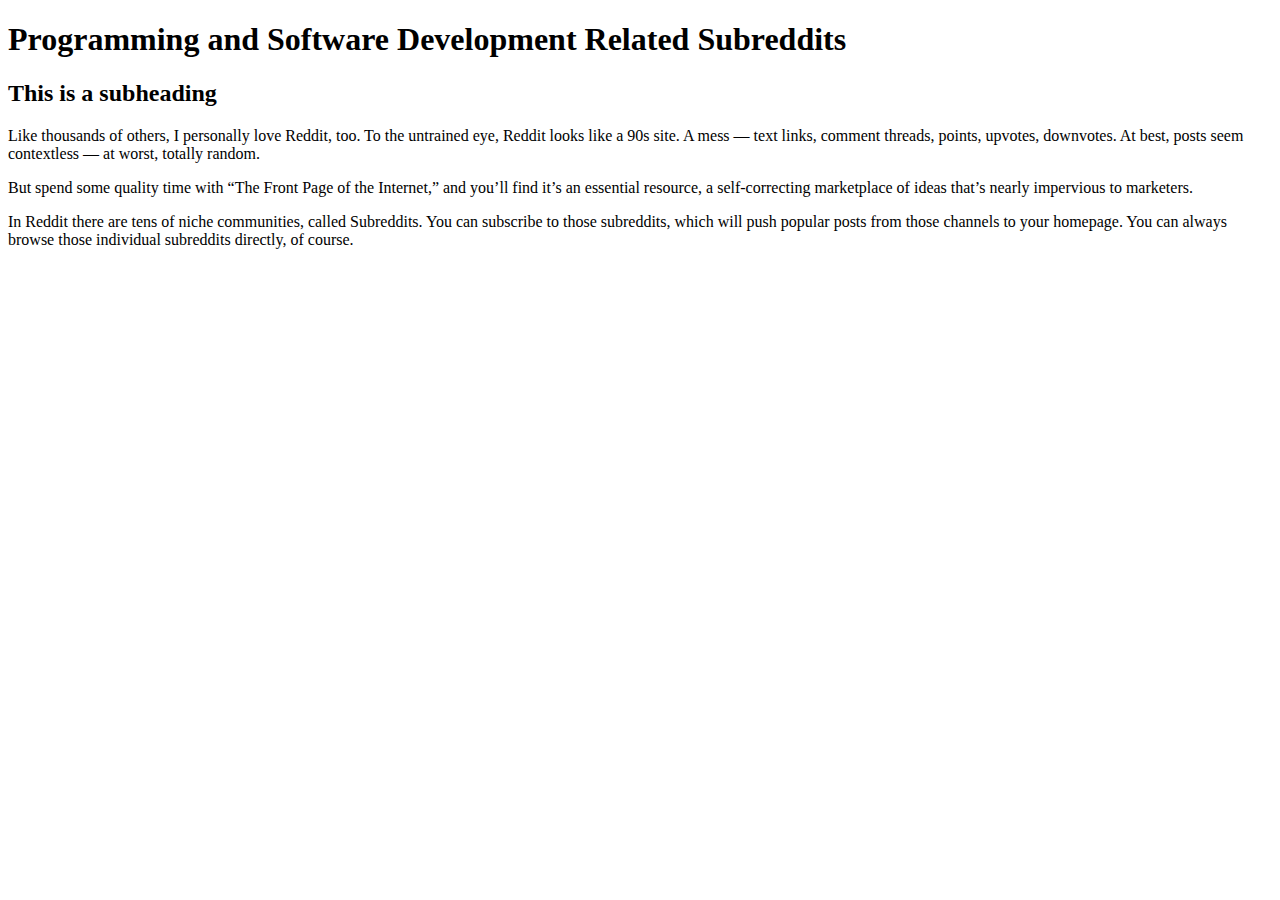
<file: week-3/dissect-me.html>
<!DOCTYPE html>
<html>
<head>
	<meta charset="UTF-8"/>

	<title>sdflkj</title>
</head>
<body>

<h1>Programming and Software Development Related Subreddits</h1>

<article>
	<h2>This is a subheading</h2>

	<p>Like thousands of others, I personally love Reddit, too. To the untrained eye, Reddit looks like a 90s site. A mess — text links, comment threads, points, upvotes, downvotes. At best, posts seem contextless — at worst, totally random.</p>

	<p>But spend some quality time with “The Front Page of the Internet,” and you’ll find it’s an essential resource, a self-correcting marketplace of ideas that’s nearly impervious to marketers.</p>

<p>In Reddit there are tens of niche communities, called Subreddits. You can subscribe to those subreddits, which will push popular posts from those channels to your homepage. You can always browse those individual subreddits directly, of course.</p></article>

</body>
</html>

<!-- What HTML5 tags have you used in this challenge and continue to return to often? Why?

I used: h1, h2 title tags and also used the article semantic html5 tag. h1 title tags and the paragraph tag are the ones I keep using as they are the most comment for content.

How do elements get laid out on a page? What is the order the browser uses to display elements?

Elements are get laid out based on the coding order. But I think CSS position property will change all that.

What did you learn about Sublime in this challenge? Do you think you'll create more handy snippets at a later date? What about research some shortcuts that already exist?

I loved snippets. I think I will create more of them... -->
</file>
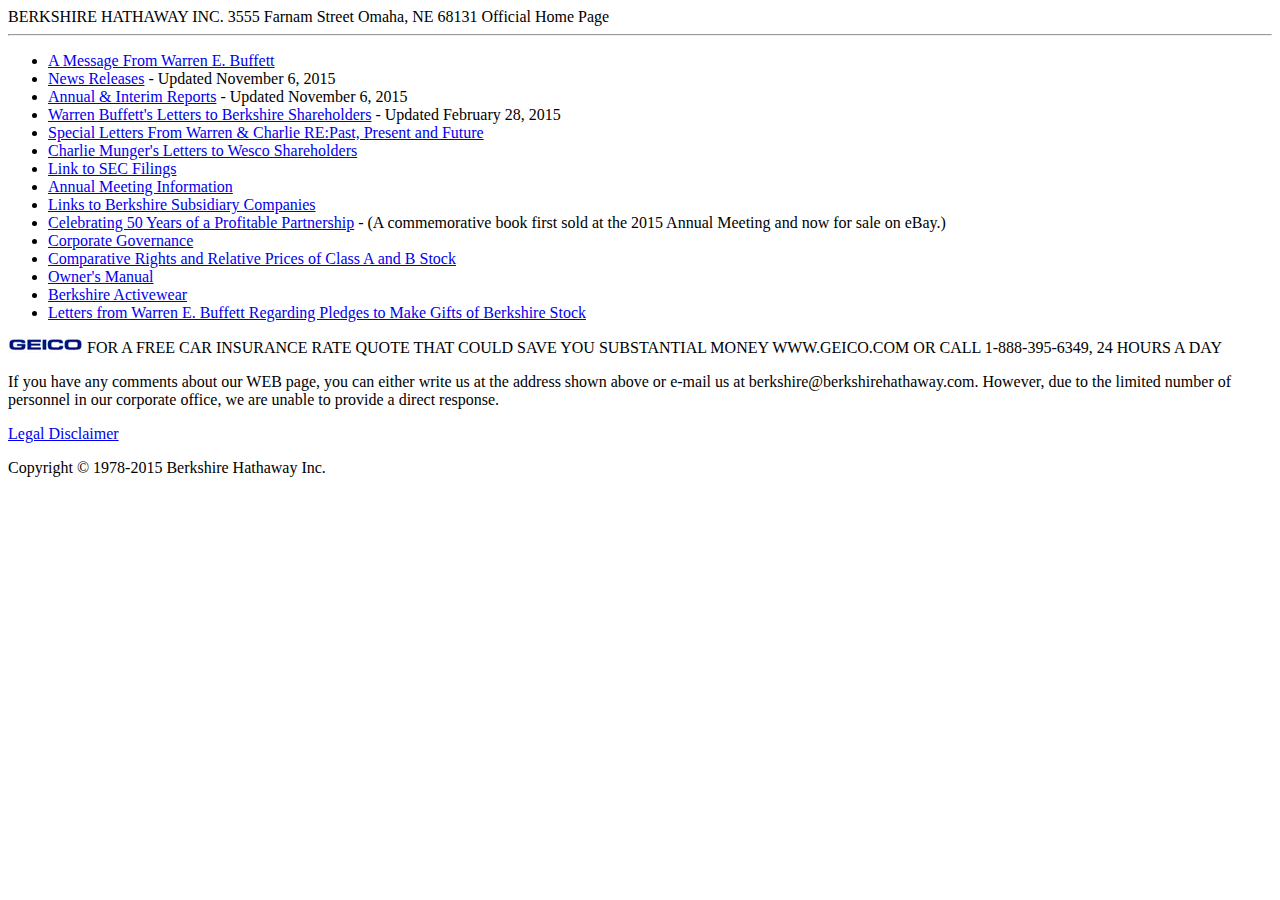
<file: week-2/berkshire/my-berkshire-site.html>
<!DOCTYPE html>
<html lang="en-US">
	<head>
		<title>Berkshire Hathaway Website</title>
		<meta name="description" content="TBD" />
		<meta name="keywords" content="TBD" />
		<meta name="robots" content="nofollow" />
	</head>

	<body>

BERKSHIRE HATHAWAY INC. 3555 Farnam Street Omaha, NE 68131 Official Home Page 
<hr />

<ul>
	<li><a href="#">A Message From Warren E. Buffett</a></li>
	<li><a href="#">News Releases</a> - Updated November 6, 2015</li>
	<li><a href="#">Annual & Interim Reports</a> - Updated November 6, 2015</li>
	<li><a href="#">Warren Buffett's Letters to Berkshire Shareholders</a>  - Updated February 28, 2015</li>
	<li><a href="#">Special Letters From Warren & Charlie RE:Past, Present and Future</a></li>
	<li><a href="#">Charlie Munger's Letters to Wesco Shareholders</a></li>
	<li><a href="#">Link to SEC Filings</a></li>
	<li><a href="#">Annual Meeting Information</a></li>
	<li><a href="#">Links to Berkshire Subsidiary Companies</a></li>
	<li><a href="#">Celebrating 50 Years of a Profitable Partnership</a> - (A commemorative book first sold at the 2015 Annual Meeting and now for sale on eBay.)</li> 
	<li><a href="#">Corporate Governance</a></li>
	<li><a href="#">Comparative Rights and Relative Prices of Class A and B Stock</a></li>
	<li><a href="#">Owner's Manual</a></li>
	<li><a href="#">Berkshire Activewear</a></li>
	<li><a href="#">Letters from Warren E. Buffett Regarding Pledges to Make Gifts of Berkshire Stock</a></li>
</ul>
<p>
<img src="../imgs/geicoimg.gif">
FOR A FREE CAR INSURANCE RATE QUOTE THAT COULD SAVE YOU SUBSTANTIAL MONEY WWW.GEICO.COM OR CALL 1-888-395-6349, 24 HOURS A DAY
</p>

<p>
If you have any comments about our WEB page, you can either write us at the address shown above or e-mail us at berkshire@berkshirehathaway.com. However, due to the limited number of personnel in our corporate office, we are unable to provide a direct response.
</p>

<p><a href="#">Legal Disclaimer</a></p>

<p>Copyright © 1978-2015 Berkshire Hathaway Inc.</p>


	</body>

</html>
</file>
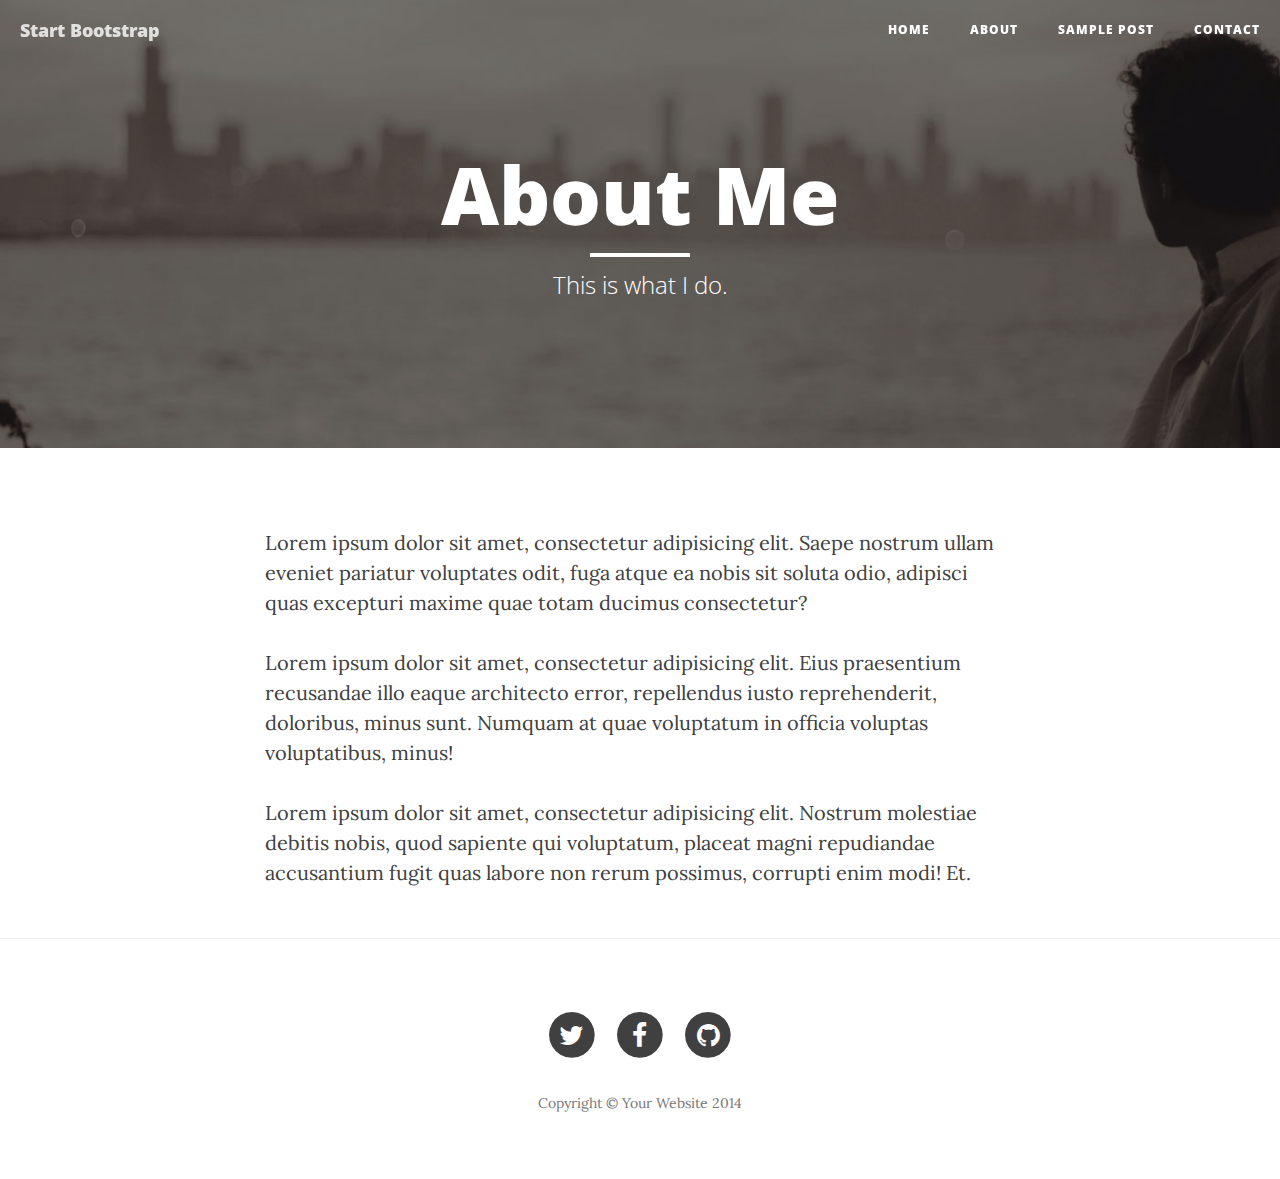
<file: week-2/html-css/about.html>
<!DOCTYPE html>
<html lang="en">

<head>

    <meta charset="utf-8">
    <meta http-equiv="X-UA-Compatible" content="IE=edge">
    <meta name="viewport" content="width=device-width, initial-scale=1">
    <meta name="description" content="">
    <meta name="author" content="">

    <title>Clean Blog - About</title>

    <!-- Bootstrap Core CSS -->
    <link href="css/bootstrap.min.css" rel="stylesheet">

    <!-- Custom CSS -->
    <link href="css/clean-blog.min.css" rel="stylesheet">

    <!-- Custom Fonts -->
    <link href="http://maxcdn.bootstrapcdn.com/font-awesome/4.1.0/css/font-awesome.min.css" rel="stylesheet" type="text/css">
    <link href='http://fonts.googleapis.com/css?family=Lora:400,700,400italic,700italic' rel='stylesheet' type='text/css'>
    <link href='http://fonts.googleapis.com/css?family=Open+Sans:300italic,400italic,600italic,700italic,800italic,400,300,600,700,800' rel='stylesheet' type='text/css'>

    <!-- HTML5 Shim and Respond.js IE8 support of HTML5 elements and media queries -->
    <!-- WARNING: Respond.js doesn't work if you view the page via file:// -->
    <!--[if lt IE 9]>
        <script src="https://oss.maxcdn.com/libs/html5shiv/3.7.0/html5shiv.js"></script>
        <script src="https://oss.maxcdn.com/libs/respond.js/1.4.2/respond.min.js"></script>
    <![endif]-->

</head>

<body>

    <!-- Navigation -->
    <nav class="navbar navbar-default navbar-custom navbar-fixed-top">
        <div class="container-fluid">
            <!-- Brand and toggle get grouped for better mobile display -->
            <div class="navbar-header page-scroll">
                <button type="button" class="navbar-toggle" data-toggle="collapse" data-target="#bs-example-navbar-collapse-1">
                    <span class="sr-only">Toggle navigation</span>
                    <span class="icon-bar"></span>
                    <span class="icon-bar"></span>
                    <span class="icon-bar"></span>
                </button>
                <a class="navbar-brand" href="index.html">Start Bootstrap</a>
            </div>

            <!-- Collect the nav links, forms, and other content for toggling -->
            <div class="collapse navbar-collapse" id="bs-example-navbar-collapse-1">
                <ul class="nav navbar-nav navbar-right">
                    <li>
                        <a href="index.html">Home</a>
                    </li>
                    <li>
                        <a href="about.html">About</a>
                    </li>
                    <li>
                        <a href="post.html">Sample Post</a>
                    </li>
                    <li>
                        <a href="contact.html">Contact</a>
                    </li>
                </ul>
            </div>
            <!-- /.navbar-collapse -->
        </div>
        <!-- /.container -->
    </nav>

    <!-- Page Header -->
    <!-- Set your background image for this header on the line below. -->
    <header class="intro-header" style="background-image: url('img/about-bg.jpg')">
        <div class="container">
            <div class="row">
                <div class="col-lg-8 col-lg-offset-2 col-md-10 col-md-offset-1">
                    <div class="page-heading">
                        <h1>About Me</h1>
                        <hr class="small">
                        <span class="subheading">This is what I do.</span>
                    </div>
                </div>
            </div>
        </div>
    </header>

    <!-- Main Content -->
    <div class="container">
        <div class="row">
            <div class="col-lg-8 col-lg-offset-2 col-md-10 col-md-offset-1">
                <p>Lorem ipsum dolor sit amet, consectetur adipisicing elit. Saepe nostrum ullam eveniet pariatur voluptates odit, fuga atque ea nobis sit soluta odio, adipisci quas excepturi maxime quae totam ducimus consectetur?</p>
                <p>Lorem ipsum dolor sit amet, consectetur adipisicing elit. Eius praesentium recusandae illo eaque architecto error, repellendus iusto reprehenderit, doloribus, minus sunt. Numquam at quae voluptatum in officia voluptas voluptatibus, minus!</p>
                <p>Lorem ipsum dolor sit amet, consectetur adipisicing elit. Nostrum molestiae debitis nobis, quod sapiente qui voluptatum, placeat magni repudiandae accusantium fugit quas labore non rerum possimus, corrupti enim modi! Et.</p>
            </div>
        </div>
    </div>

    <hr>

    <!-- Footer -->
    <footer>
        <div class="container">
            <div class="row">
                <div class="col-lg-8 col-lg-offset-2 col-md-10 col-md-offset-1">
                    <ul class="list-inline text-center">
                        <li>
                            <a href="#">
                                <span class="fa-stack fa-lg">
                                    <i class="fa fa-circle fa-stack-2x"></i>
                                    <i class="fa fa-twitter fa-stack-1x fa-inverse"></i>
                                </span>
                            </a>
                        </li>
                        <li>
                            <a href="#">
                                <span class="fa-stack fa-lg">
                                    <i class="fa fa-circle fa-stack-2x"></i>
                                    <i class="fa fa-facebook fa-stack-1x fa-inverse"></i>
                                </span>
                            </a>
                        </li>
                        <li>
                            <a href="#">
                                <span class="fa-stack fa-lg">
                                    <i class="fa fa-circle fa-stack-2x"></i>
                                    <i class="fa fa-github fa-stack-1x fa-inverse"></i>
                                </span>
                            </a>
                        </li>
                    </ul>
                    <p class="copyright text-muted">Copyright &copy; Your Website 2014</p>
                </div>
            </div>
        </div>
    </footer>

    <!-- jQuery -->
    <script src="js/jquery.js"></script>

    <!-- Bootstrap Core JavaScript -->
    <script src="js/bootstrap.min.js"></script>

    <!-- Custom Theme JavaScript -->
    <script src="js/clean-blog.min.js"></script>

</body>

</html>
</file>
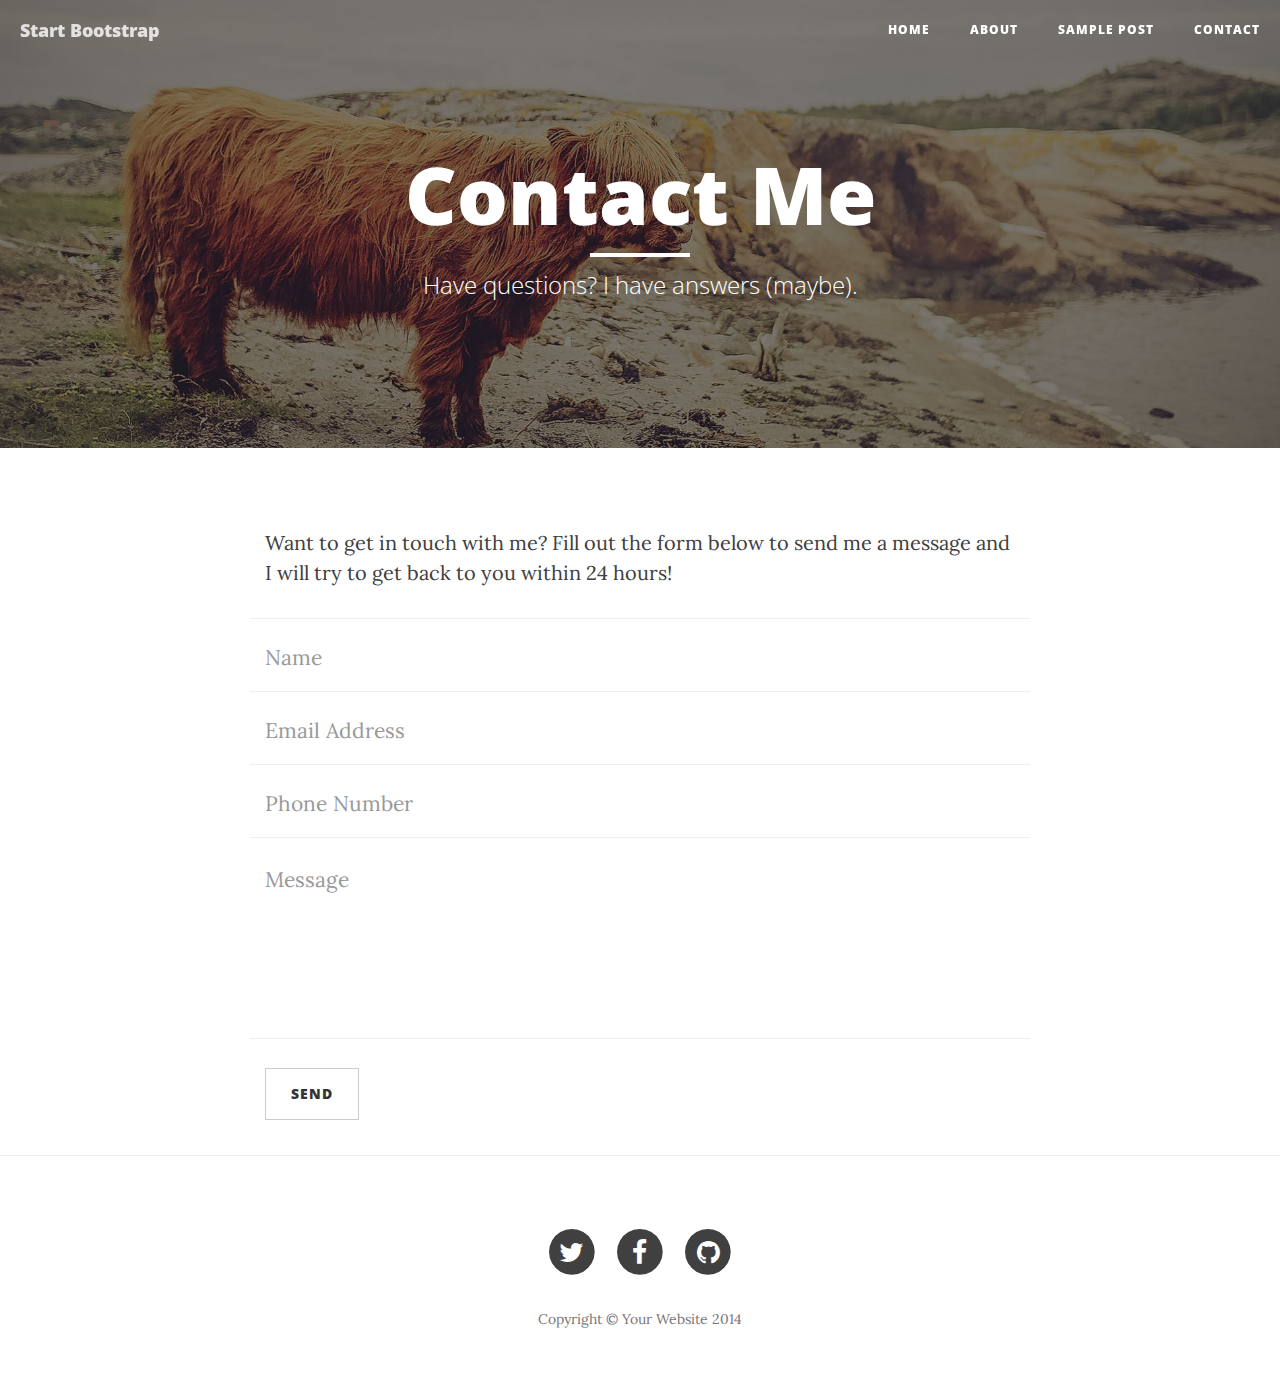
<file: week-2/html-css/contact.html>
<!DOCTYPE html>
<html lang="en">

<head>

    <meta charset="utf-8">
    <meta http-equiv="X-UA-Compatible" content="IE=edge">
    <meta name="viewport" content="width=device-width, initial-scale=1">
    <meta name="description" content="">
    <meta name="author" content="">

    <title>Clean Blog - Contact</title>

    <!-- Bootstrap Core CSS -->
    <link href="css/bootstrap.min.css" rel="stylesheet">

    <!-- Custom CSS -->
    <link href="css/clean-blog.min.css" rel="stylesheet">

    <!-- Custom Fonts -->
    <link href="http://maxcdn.bootstrapcdn.com/font-awesome/4.1.0/css/font-awesome.min.css" rel="stylesheet" type="text/css">
    <link href='http://fonts.googleapis.com/css?family=Lora:400,700,400italic,700italic' rel='stylesheet' type='text/css'>
    <link href='http://fonts.googleapis.com/css?family=Open+Sans:300italic,400italic,600italic,700italic,800italic,400,300,600,700,800' rel='stylesheet' type='text/css'>

    <!-- HTML5 Shim and Respond.js IE8 support of HTML5 elements and media queries -->
    <!-- WARNING: Respond.js doesn't work if you view the page via file:// -->
    <!--[if lt IE 9]>
        <script src="https://oss.maxcdn.com/libs/html5shiv/3.7.0/html5shiv.js"></script>
        <script src="https://oss.maxcdn.com/libs/respond.js/1.4.2/respond.min.js"></script>
    <![endif]-->

</head>

<body>

    <!-- Navigation -->
    <nav class="navbar navbar-default navbar-custom navbar-fixed-top">
        <div class="container-fluid">
            <!-- Brand and toggle get grouped for better mobile display -->
            <div class="navbar-header page-scroll">
                <button type="button" class="navbar-toggle" data-toggle="collapse" data-target="#bs-example-navbar-collapse-1">
                    <span class="sr-only">Toggle navigation</span>
                    <span class="icon-bar"></span>
                    <span class="icon-bar"></span>
                    <span class="icon-bar"></span>
                </button>
                <a class="navbar-brand" href="index.html">Start Bootstrap</a>
            </div>

            <!-- Collect the nav links, forms, and other content for toggling -->
            <div class="collapse navbar-collapse" id="bs-example-navbar-collapse-1">
                <ul class="nav navbar-nav navbar-right">
                    <li>
                        <a href="index.html">Home</a>
                    </li>
                    <li>
                        <a href="about.html">About</a>
                    </li>
                    <li>
                        <a href="post.html">Sample Post</a>
                    </li>
                    <li>
                        <a href="contact.html">Contact</a>
                    </li>
                </ul>
            </div>
            <!-- /.navbar-collapse -->
        </div>
        <!-- /.container -->
    </nav>

    <!-- Page Header -->
    <!-- Set your background image for this header on the line below. -->
    <header class="intro-header" style="background-image: url('img/contact-bg.jpg')">
        <div class="container">
            <div class="row">
                <div class="col-lg-8 col-lg-offset-2 col-md-10 col-md-offset-1">
                    <div class="page-heading">
                        <h1>Contact Me</h1>
                        <hr class="small">
                        <span class="subheading">Have questions? I have answers (maybe).</span>
                    </div>
                </div>
            </div>
        </div>
    </header>

    <!-- Main Content -->
    <div class="container">
        <div class="row">
            <div class="col-lg-8 col-lg-offset-2 col-md-10 col-md-offset-1">
                <p>Want to get in touch with me? Fill out the form below to send me a message and I will try to get back to you within 24 hours!</p>
                <!-- Contact Form - Enter your email address on line 19 of the mail/contact_me.php file to make this form work. -->
                <!-- WARNING: Some web hosts do not allow emails to be sent through forms to common mail hosts like Gmail or Yahoo. It's recommended that you use a private domain email address! -->
                <!-- NOTE: To use the contact form, your site must be on a live web host with PHP! The form will not work locally! -->
                <form name="sentMessage" id="contactForm" novalidate>
                    <div class="row control-group">
                        <div class="form-group col-xs-12 floating-label-form-group controls">
                            <label>Name</label>
                            <input type="text" class="form-control" placeholder="Name" id="name" required data-validation-required-message="Please enter your name.">
                            <p class="help-block text-danger"></p>
                        </div>
                    </div>
                    <div class="row control-group">
                        <div class="form-group col-xs-12 floating-label-form-group controls">
                            <label>Email Address</label>
                            <input type="email" class="form-control" placeholder="Email Address" id="email" required data-validation-required-message="Please enter your email address.">
                            <p class="help-block text-danger"></p>
                        </div>
                    </div>
                    <div class="row control-group">
                        <div class="form-group col-xs-12 floating-label-form-group controls">
                            <label>Phone Number</label>
                            <input type="tel" class="form-control" placeholder="Phone Number" id="phone" required data-validation-required-message="Please enter your phone number.">
                            <p class="help-block text-danger"></p>
                        </div>
                    </div>
                    <div class="row control-group">
                        <div class="form-group col-xs-12 floating-label-form-group controls">
                            <label>Message</label>
                            <textarea rows="5" class="form-control" placeholder="Message" id="message" required data-validation-required-message="Please enter a message."></textarea>
                            <p class="help-block text-danger"></p>
                        </div>
                    </div>
                    <br>
                    <div id="success"></div>
                    <div class="row">
                        <div class="form-group col-xs-12">
                            <button type="submit" class="btn btn-default">Send</button>
                        </div>
                    </div>
                </form>
            </div>
        </div>
    </div>

    <hr>

    <!-- Footer -->
    <footer>
        <div class="container">
            <div class="row">
                <div class="col-lg-8 col-lg-offset-2 col-md-10 col-md-offset-1">
                    <ul class="list-inline text-center">
                        <li>
                            <a href="#">
                                <span class="fa-stack fa-lg">
                                    <i class="fa fa-circle fa-stack-2x"></i>
                                    <i class="fa fa-twitter fa-stack-1x fa-inverse"></i>
                                </span>
                            </a>
                        </li>
                        <li>
                            <a href="#">
                                <span class="fa-stack fa-lg">
                                    <i class="fa fa-circle fa-stack-2x"></i>
                                    <i class="fa fa-facebook fa-stack-1x fa-inverse"></i>
                                </span>
                            </a>
                        </li>
                        <li>
                            <a href="#">
                                <span class="fa-stack fa-lg">
                                    <i class="fa fa-circle fa-stack-2x"></i>
                                    <i class="fa fa-github fa-stack-1x fa-inverse"></i>
                                </span>
                            </a>
                        </li>
                    </ul>
                    <p class="copyright text-muted">Copyright &copy; Your Website 2014</p>
                </div>
            </div>
        </div>
    </footer>

    <!-- jQuery -->
    <script src="js/jquery.js"></script>

    <!-- Bootstrap Core JavaScript -->
    <script src="js/bootstrap.min.js"></script>

    <!-- Custom Theme JavaScript -->
    <script src="js/clean-blog.min.js"></script>

</body>

</html>
</file>
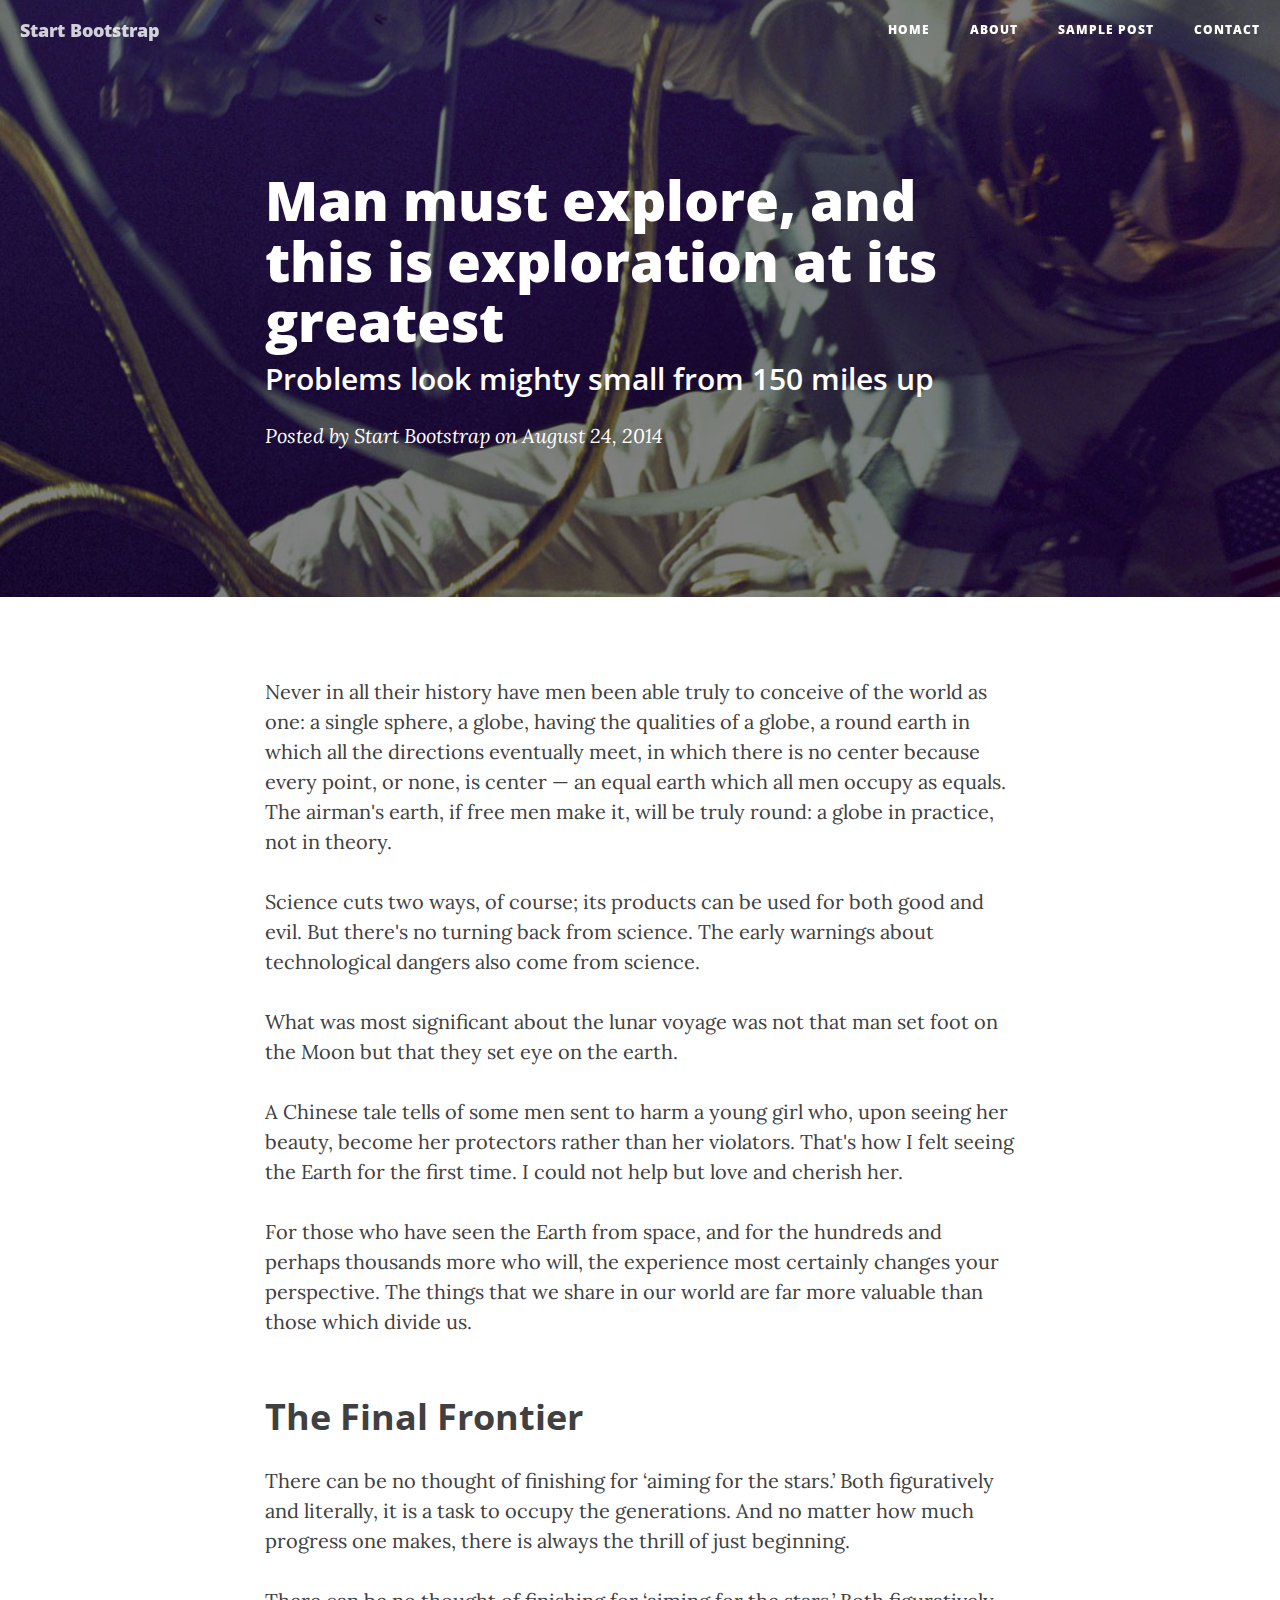
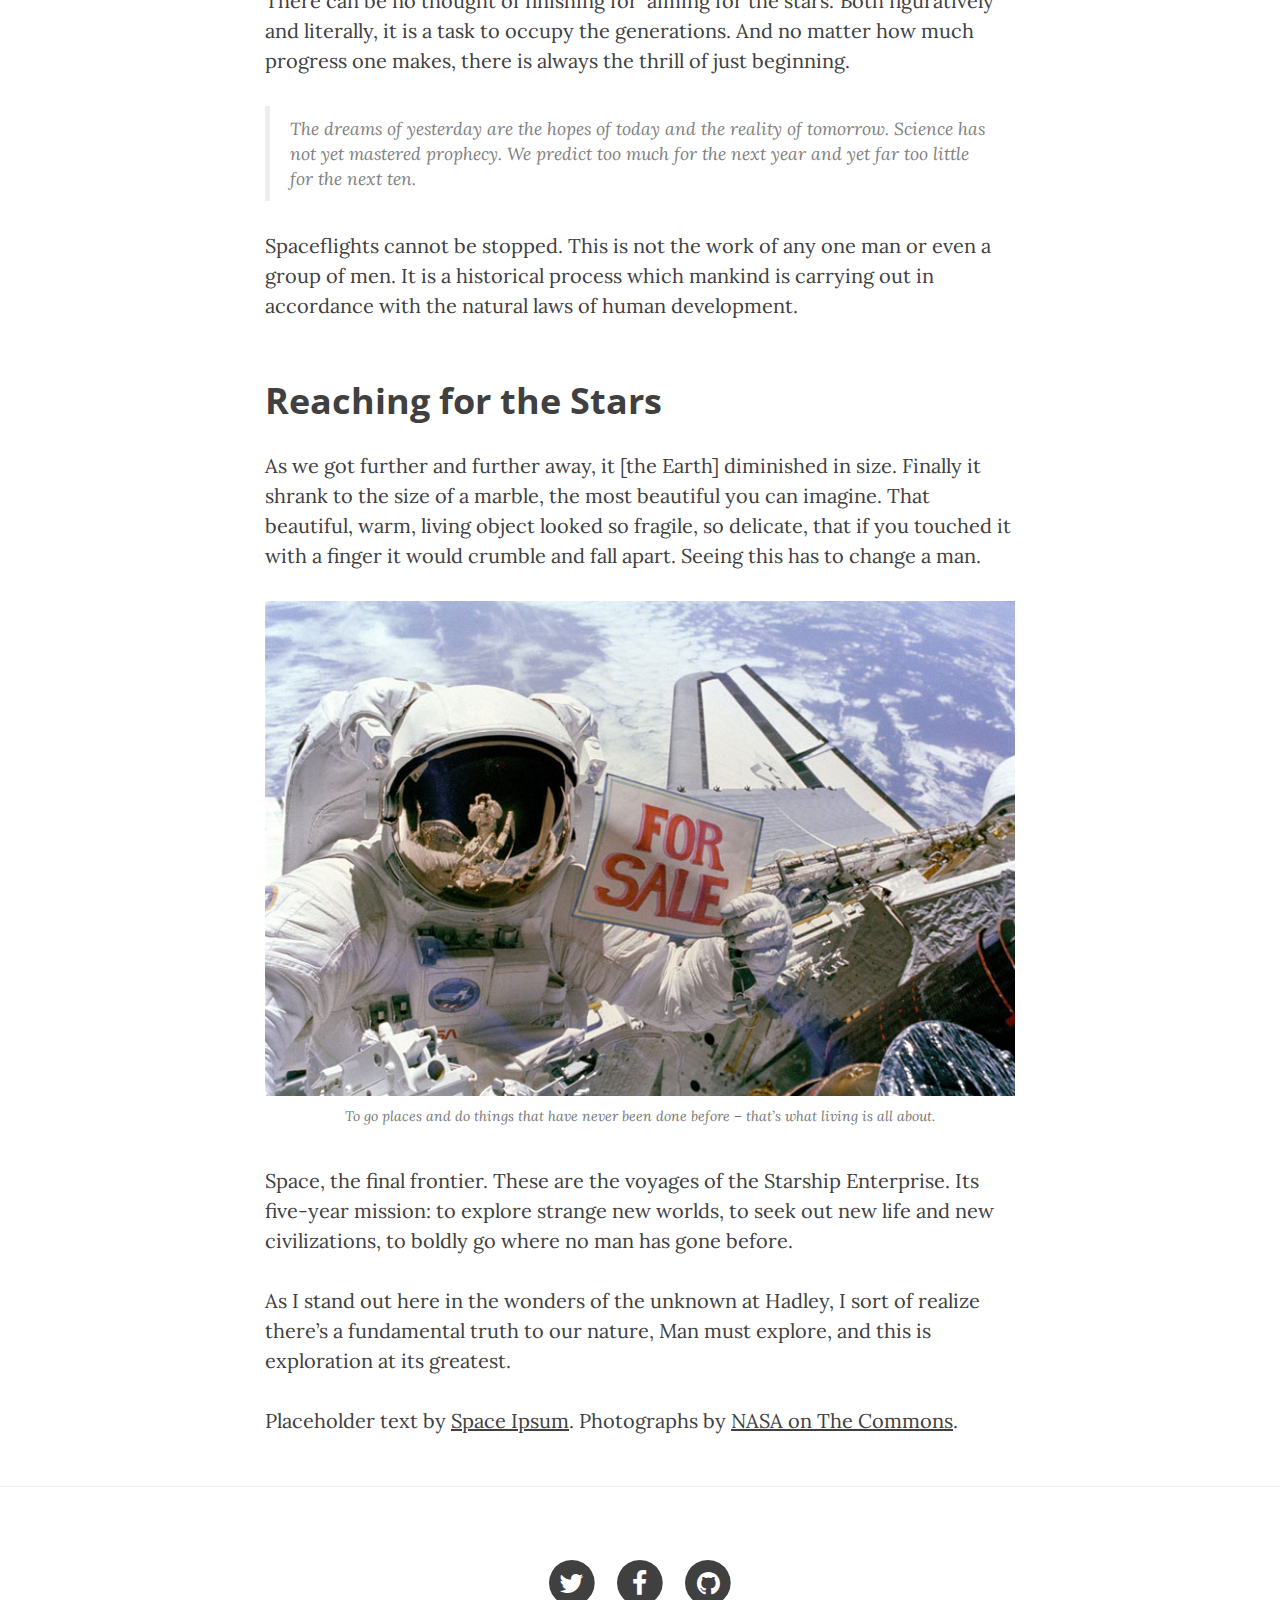
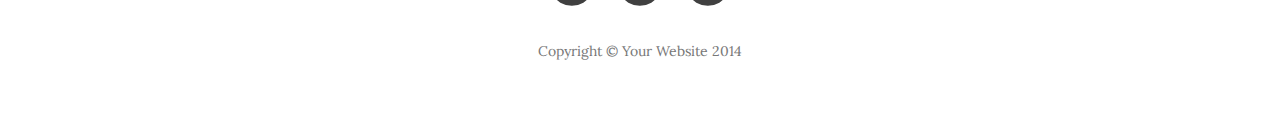
<file: week-2/html-css/post.html>
<!DOCTYPE html>
<html lang="en">

<head>

    <meta charset="utf-8">
    <meta http-equiv="X-UA-Compatible" content="IE=edge">
    <meta name="viewport" content="width=device-width, initial-scale=1">
    <meta name="description" content="">
    <meta name="author" content="">

    <title>Clean Blog - Sample Post</title>

    <!-- Bootstrap Core CSS -->
    <link href="css/bootstrap.min.css" rel="stylesheet">

    <!-- Custom CSS -->
    <link href="css/clean-blog.min.css" rel="stylesheet">

    <!-- Custom Fonts -->
    <link href="http://maxcdn.bootstrapcdn.com/font-awesome/4.1.0/css/font-awesome.min.css" rel="stylesheet" type="text/css">
    <link href='http://fonts.googleapis.com/css?family=Lora:400,700,400italic,700italic' rel='stylesheet' type='text/css'>
    <link href='http://fonts.googleapis.com/css?family=Open+Sans:300italic,400italic,600italic,700italic,800italic,400,300,600,700,800' rel='stylesheet' type='text/css'>

    <!-- HTML5 Shim and Respond.js IE8 support of HTML5 elements and media queries -->
    <!-- WARNING: Respond.js doesn't work if you view the page via file:// -->
    <!--[if lt IE 9]>
        <script src="https://oss.maxcdn.com/libs/html5shiv/3.7.0/html5shiv.js"></script>
        <script src="https://oss.maxcdn.com/libs/respond.js/1.4.2/respond.min.js"></script>
    <![endif]-->

</head>

<body>

    <!-- Navigation -->
    <nav class="navbar navbar-default navbar-custom navbar-fixed-top">
        <div class="container-fluid">
            <!-- Brand and toggle get grouped for better mobile display -->
            <div class="navbar-header page-scroll">
                <button type="button" class="navbar-toggle" data-toggle="collapse" data-target="#bs-example-navbar-collapse-1">
                    <span class="sr-only">Toggle navigation</span>
                    <span class="icon-bar"></span>
                    <span class="icon-bar"></span>
                    <span class="icon-bar"></span>
                </button>
                <a class="navbar-brand" href="index.html">Start Bootstrap</a>
            </div>

            <!-- Collect the nav links, forms, and other content for toggling -->
            <div class="collapse navbar-collapse" id="bs-example-navbar-collapse-1">
                <ul class="nav navbar-nav navbar-right">
                    <li>
                        <a href="index.html">Home</a>
                    </li>
                    <li>
                        <a href="about.html">About</a>
                    </li>
                    <li>
                        <a href="post.html">Sample Post</a>
                    </li>
                    <li>
                        <a href="contact.html">Contact</a>
                    </li>
                </ul>
            </div>
            <!-- /.navbar-collapse -->
        </div>
        <!-- /.container -->
    </nav>

    <!-- Page Header -->
    <!-- Set your background image for this header on the line below. -->
    <header class="intro-header" style="background-image: url('img/post-bg.jpg')">
        <div class="container">
            <div class="row">
                <div class="col-lg-8 col-lg-offset-2 col-md-10 col-md-offset-1">
                    <div class="post-heading">
                        <h1>Man must explore, and this is exploration at its greatest</h1>
                        <h2 class="subheading">Problems look mighty small from 150 miles up</h2>
                        <span class="meta">Posted by <a href="#">Start Bootstrap</a> on August 24, 2014</span>
                    </div>
                </div>
            </div>
        </div>
    </header>

    <!-- Post Content -->
    <article>
        <div class="container">
            <div class="row">
                <div class="col-lg-8 col-lg-offset-2 col-md-10 col-md-offset-1">
                    <p>Never in all their history have men been able truly to conceive of the world as one: a single sphere, a globe, having the qualities of a globe, a round earth in which all the directions eventually meet, in which there is no center because every point, or none, is center — an equal earth which all men occupy as equals. The airman's earth, if free men make it, will be truly round: a globe in practice, not in theory.</p>

                    <p>Science cuts two ways, of course; its products can be used for both good and evil. But there's no turning back from science. The early warnings about technological dangers also come from science.</p>

                    <p>What was most significant about the lunar voyage was not that man set foot on the Moon but that they set eye on the earth.</p>

                    <p>A Chinese tale tells of some men sent to harm a young girl who, upon seeing her beauty, become her protectors rather than her violators. That's how I felt seeing the Earth for the first time. I could not help but love and cherish her.</p>

                    <p>For those who have seen the Earth from space, and for the hundreds and perhaps thousands more who will, the experience most certainly changes your perspective. The things that we share in our world are far more valuable than those which divide us.</p>

                    <h2 class="section-heading">The Final Frontier</h2>

                    <p>There can be no thought of finishing for ‘aiming for the stars.’ Both figuratively and literally, it is a task to occupy the generations. And no matter how much progress one makes, there is always the thrill of just beginning.</p>

                    <p>There can be no thought of finishing for ‘aiming for the stars.’ Both figuratively and literally, it is a task to occupy the generations. And no matter how much progress one makes, there is always the thrill of just beginning.</p>

                    <blockquote>The dreams of yesterday are the hopes of today and the reality of tomorrow. Science has not yet mastered prophecy. We predict too much for the next year and yet far too little for the next ten.</blockquote>

                    <p>Spaceflights cannot be stopped. This is not the work of any one man or even a group of men. It is a historical process which mankind is carrying out in accordance with the natural laws of human development.</p>

                    <h2 class="section-heading">Reaching for the Stars</h2>

                    <p>As we got further and further away, it [the Earth] diminished in size. Finally it shrank to the size of a marble, the most beautiful you can imagine. That beautiful, warm, living object looked so fragile, so delicate, that if you touched it with a finger it would crumble and fall apart. Seeing this has to change a man.</p>

                    <a href="#">
                        <img class="img-responsive" src="img/post-sample-image.jpg" alt="">
                    </a>
                    <span class="caption text-muted">To go places and do things that have never been done before – that’s what living is all about.</span>

                    <p>Space, the final frontier. These are the voyages of the Starship Enterprise. Its five-year mission: to explore strange new worlds, to seek out new life and new civilizations, to boldly go where no man has gone before.</p>

                    <p>As I stand out here in the wonders of the unknown at Hadley, I sort of realize there’s a fundamental truth to our nature, Man must explore, and this is exploration at its greatest.</p>

                    <p>Placeholder text by <a href="http://spaceipsum.com/">Space Ipsum</a>. Photographs by <a href="https://www.flickr.com/photos/nasacommons/">NASA on The Commons</a>.</p>
                </div>
            </div>
        </div>
    </article>

    <hr>

    <!-- Footer -->
    <footer>
        <div class="container">
            <div class="row">
                <div class="col-lg-8 col-lg-offset-2 col-md-10 col-md-offset-1">
                    <ul class="list-inline text-center">
                        <li>
                            <a href="#">
                                <span class="fa-stack fa-lg">
                                    <i class="fa fa-circle fa-stack-2x"></i>
                                    <i class="fa fa-twitter fa-stack-1x fa-inverse"></i>
                                </span>
                            </a>
                        </li>
                        <li>
                            <a href="#">
                                <span class="fa-stack fa-lg">
                                    <i class="fa fa-circle fa-stack-2x"></i>
                                    <i class="fa fa-facebook fa-stack-1x fa-inverse"></i>
                                </span>
                            </a>
                        </li>
                        <li>
                            <a href="#">
                                <span class="fa-stack fa-lg">
                                    <i class="fa fa-circle fa-stack-2x"></i>
                                    <i class="fa fa-github fa-stack-1x fa-inverse"></i>
                                </span>
                            </a>
                        </li>
                    </ul>
                    <p class="copyright text-muted">Copyright &copy; Your Website 2014</p>
                </div>
            </div>
        </div>
    </footer>

    <!-- jQuery -->
    <script src="js/jquery.js"></script>

    <!-- Bootstrap Core JavaScript -->
    <script src="js/bootstrap.min.js"></script>

    <!-- Custom Theme JavaScript -->
    <script src="js/clean-blog.min.js"></script>

</body>

</html>
</file>
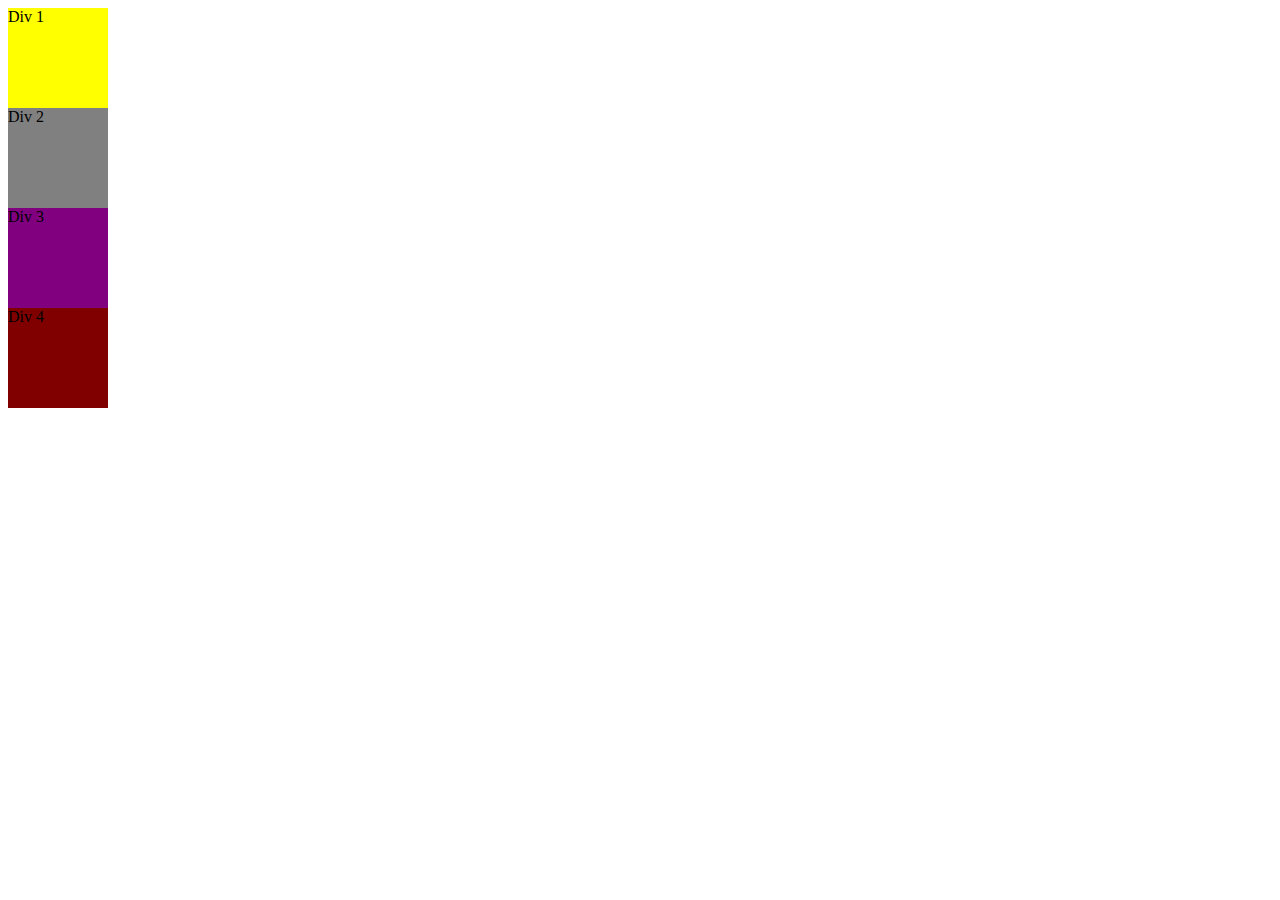
<file: week-3/chrome-devtools/test.html>
<html>
<head>
	<title></title>
<style type="text/css">
.div1 {
background-color: yellow;
width: 100px;
height: 100px;
}

.div2 {
background-color: gray;
width: 100px;
height: 100px;
}

.div3 {
background-color: purple;
width: 100px;
height: 100px;
}

.div4 {
background-color: maroon;
width: 100px;
height: 100px;
}
</style>


</head>
<body>

<div class="div1">Div 1</div>
<div class="div2">Div 2</div>
<div class="div3">Div 3</div>
<div class="div4">Div 4</div>


</body>
</html>
</file>
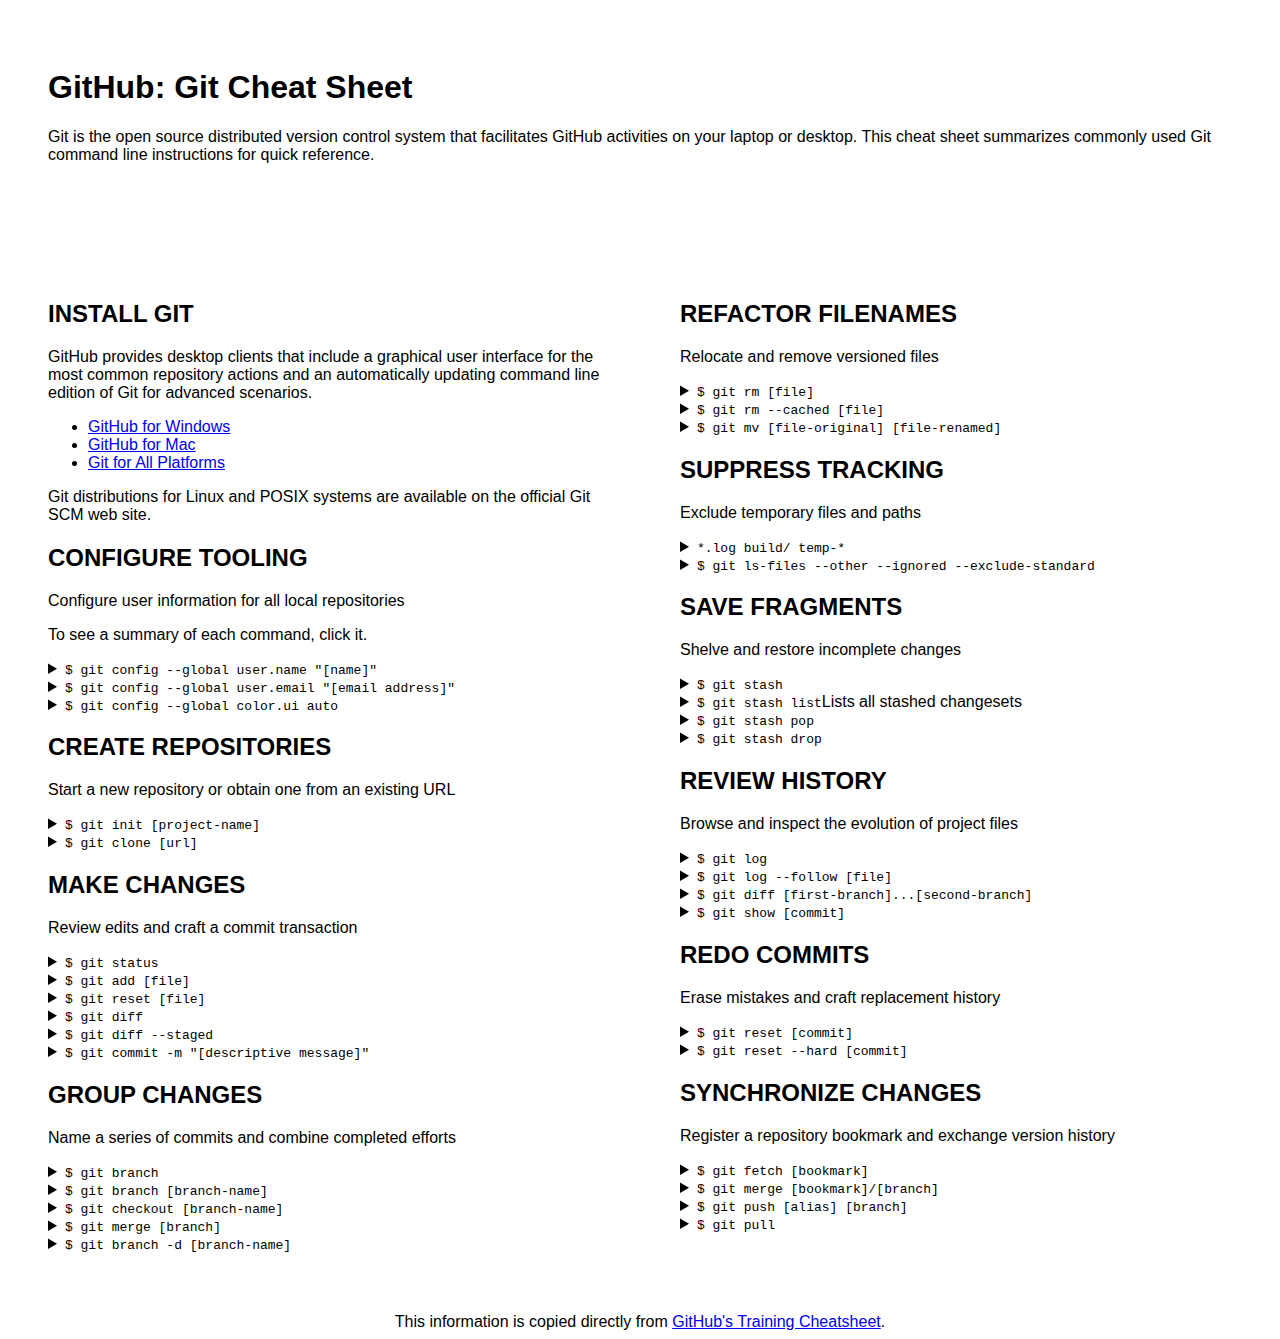
<file: week-4/gps/gps2-1.html>
<!--
Write your names here:
1. Timur Catakli
2. 

We spent [1] hours on this challenge.

Did you feel more confident with CSS positioning?
Definitely

How did you do with the learning competencies in general?
I think I did OK...
-->

<!-- This challenge uses HTML5 syntax that may not be available in all browsers (It works in Chrome and Safari, from my testing. (<details> and<summary>). -->

<!DOCTYPE html>
<html lang="en">
  <head>
    <meta charset="UTF-8">
    <link rel="stylesheet" href="gps2-1.css" type="text/css">  <!-- Insert a link to the stylesheet here -->
    <title>Git Cheat Sheet</title>
  </head>

  <body>
    <header>
      <h1>GitHub: Git Cheat Sheet</h1>
      <p>Git is the open source distributed version control system that
        facilitates GitHub activities on your laptop or desktop.
        This cheat sheet summarizes commonly used Git command line
        instructions for quick reference.</p>
    </header>


  <div>
    <section class="column-1">
      <article>
        <h2>INSTALL GIT</h2>
        <p>GitHub provides desktop clients that include a graphical user
        interface for the most common repository actions and an automatically
        updating command line edition of Git for advanced scenarios.</p>
        <ul>
          <li><a href="https://windows.github.com">GitHub for Windows</a></li>
          <li><a href="https://mac.github.com">GitHub for Mac</a></li>
          <li><a href="http://git-scm.com">Git for All Platforms</a></li>
        </ul>

        Git distributions for Linux and POSIX systems are available on the
        official Git SCM web site.
      </article>

      <article>
        <h2>CONFIGURE TOOLING</h2>
        <p>Configure user information for all local repositories</p>
        <p> To see a summary of each command, click it.</p>

        <details>
          <summary><code>$ git config --global user.name "[name]"</code></summary>
          <p>Sets the name you want attached to your commit transactions</p>
        </details>

        <details>
          <summary><code>$ git config --global user.email "[email address]"</code></summary>
          <p>Sets the email you want atached to your commit transactions</p>
        </details>

        <details>
          <summary><code>$ git config --global color.ui auto</code></summary>
          <p>Enables helpful colorization of command line output</p>
        </details>
      </article>

      <article>
        <h2>CREATE REPOSITORIES</h2>
        <p>Start a new repository or obtain one from an existing URL</p>

        <details>
          <summary><code>$ git init [project-name]</code></summary>
          <p>Creates a new local repository with the specified name</p>
        </details>

        <details>
          <summary><code>$ git clone [url]</code></summary>
          <p>Downloads a project and its entire version history</p>
        </details>
      </article>

      <article>
        <h2>MAKE CHANGES</h2>
        <p>Review edits and craft a commit transaction</p>

        <details>
          <summary><code>$ git status</code></summary>
          <p>Lists all new or modified files to be committed</p>
        </details>

        <details>
          <summary><code>$ git add [file]</code></summary>
          <p>Snapshots the file in preparation for versioning</p>
        </details>

        <details>
          <summary><code>$ git reset [file]</code></summary>
          <p>Unstages the file, but preserve its contents</p>
        </details>

        <details>
          <summary><code>$ git diff</code></summary>
          <p>Shows file differences not yet staged</p>
        </details>

        <details>
          <summary><code>$ git diff --staged</code></summary>
          <p>Shows file differences between staging and the last file version</p>
        </details>

        <details>
          <summary><code>$ git commit -m "[descriptive message]"</code></summary>
          <p>Records file snapshots permanently in version history</p>
        </details>
      </article>

      <article>
        <h2>GROUP CHANGES</h2>
        <p>Name a series of commits and combine completed efforts</p>

        <details>
          <summary><code>$ git branch</code></summary>
          <p>Lists all local branches in the current repository</p>
        </details>

        <details>
          <summary><code>$ git branch [branch-name]</code></summary>
          <p>Creates a new branch</p>
        </details>

        <details>
          <summary><code>$ git checkout [branch-name]</code></summary>
          <p>Switches to the specified branch and updates the working directory</p>
        </details>

        <details>
          <summary><code>$ git merge [branch]</code></summary>
          <p>Combines the specified branch’s history into the current branch</p>
        </details>

        <details>
          <summary><code>$ git branch -d [branch-name]</code></summary>
          <p>Deletes the specified branch</p>
        </details>
      </article>

      </section>

      <section class="column-2">
      <article>
        <h2>REFACTOR FILENAMES</h2>
        <p>Relocate and remove versioned files</p>

        <details>
          <summary><code>$ git rm [file]</code></summary>
          <p>Deletes the file from the working directory and stages the deletion</p>
        </details>

        <details>
          <summary><code>$ git rm --cached [file]</code></summary>
          <p>Removes the file from version control but preserves the file locally</p>
        </details>

        <details>
          <summary><code>$ git mv [file-original] [file-renamed]</code></summary>
          <p>Changes the file name and prepares it for commit</p>
        </details>
      </article>

      <article>
        <h2>SUPPRESS TRACKING</h2>
        <p>Exclude temporary files and paths</p>

        <details>
          <summary><code>*.log
                    build/
                    temp-*
          </code></summary>
          <p>A text file named .gitignore suppresses accidental versioning of files and paths matching the specified paterns</p>
        </details>

        <details>
          <summary><code>$ git ls-files --other --ignored --exclude-standard</code></summary>
          <p>Lists all ignored files in this project</p>
        </details>
      </article>

      <article>
        <h2>SAVE FRAGMENTS</h2>
        <p>Shelve and restore incomplete changes</p>

        <details>
          <summary><code>$ git stash</code></summary>
          <p>Temporarily stores all modified tracked files</p>
        </details>

        <details>
          <summary><code>$ git stash list</code>Lists all stashed changesets</summary>
          <p></p>
        </details>

        <details>
          <summary><code>$ git stash pop</code></summary>
          <p>Restores the most recently stashed files</p>
        </details>

        <details>
          <summary><code>$ git stash drop</code></summary>
          <p>Discards the most recently stashed changeset</p>
        </details>

      </article>

      <article>
        <h2>REVIEW HISTORY</h2>
        <p>Browse and inspect the evolution of project files</p>

        <details>
          <summary><code>$ git log</code></summary>
          <p>Lists version history for the current branch</p>
        </details>

        <details>
          <summary><code>$ git log --follow [file]</code></summary>
          <p>Lists version history for a file, including renames</p>
        </details>

        <details>
          <summary><code>$ git diff [first-branch]...[second-branch]</code></summary>
          <p>Shows content differences between two branches</p>
        </details>

        <details>
          <summary><code>$ git show [commit]</code></summary>
          <p>Outputs metadata and content changes of the specified commit</p>
        </details>
      </article>

      <article>
        <h2>REDO COMMITS</h2>
        <p>Erase mistakes and craft replacement history</p>

        <details>
          <summary><code>$ git reset [commit]</code></summary>
          <p>Undoes all commits after [commit], preserving changes locally</p>
        </details>

        <details>
          <summary><code>$ git reset --hard [commit]</code></summary>
          <p>Discards all history and changes back to the specified commit</p>
        </details>
      </article>

      <article>
        <h2>SYNCHRONIZE CHANGES</h2>
        <p>Register a repository bookmark and exchange version history</p>

        <details>
          <summary><code>$ git fetch [bookmark]</code></summary>
          <p>Downloads all history from the repository bookmark</p>
        </details>

        <details>
          <summary><code>$ git merge [bookmark]/[branch]</code></summary>
          <p>Combines bookmark’s branch into current local branch</p>
        </details>

        <details>
          <summary><code>$ git push [alias] [branch]</code></summary>
          <p>Uploads all local branch commits to GitHub</p>
        </details>

        <details>
          <summary><code>$ git pull</code></summary>
          <p>Downloads bookmark history and incorporates changes</p>
        </details>
      </article>

      </section>
  </div>

    <footer>
      This information is copied directly from <a href="https://training.github.com/kit/downloads/github-git-cheat-sheet.pdf">GitHub's Training Cheatsheet</a>.
    </footer>
  <!-- Add your reflection here as a comment. -->
  </body>
</html>
</file>
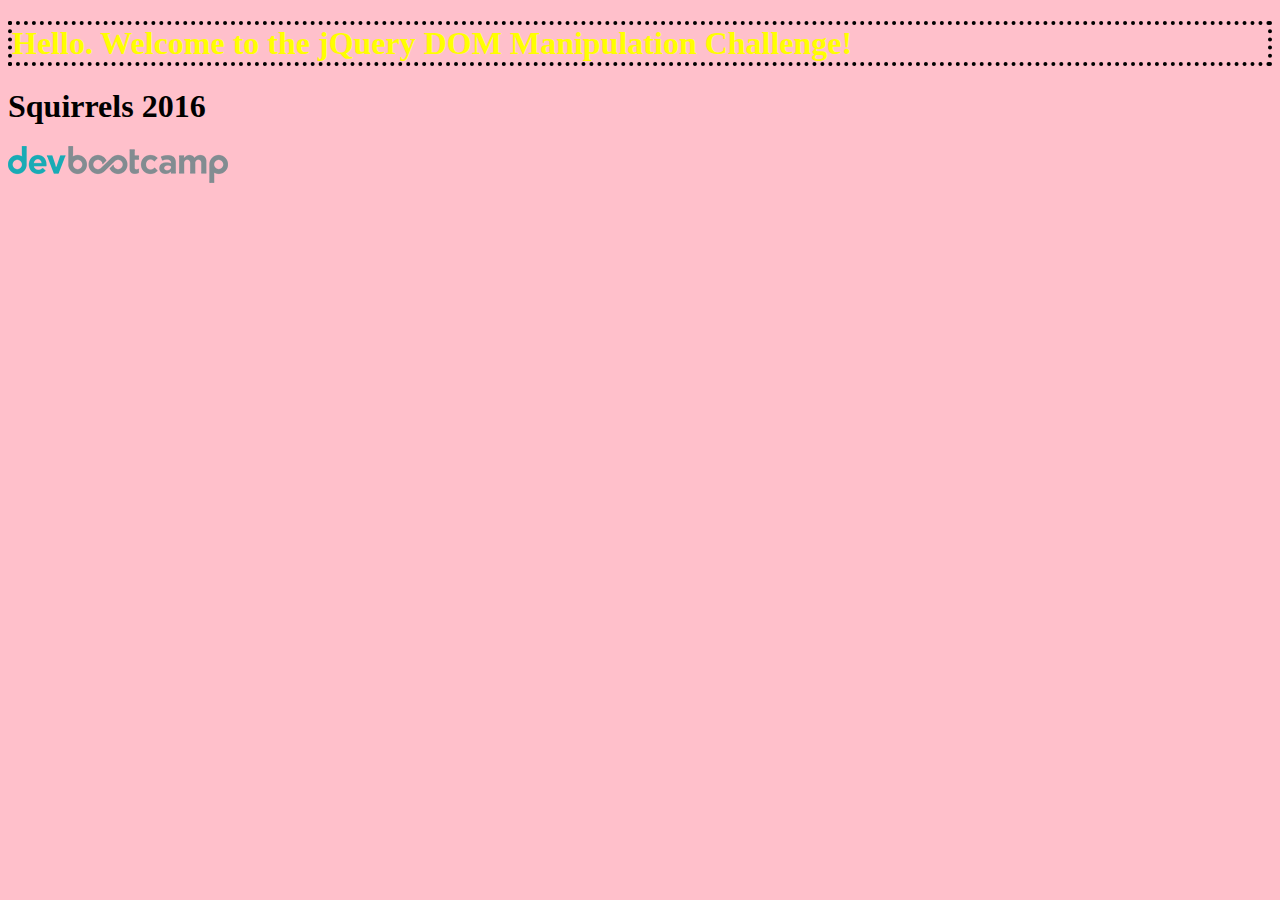
<file: week-9/jquery/jquery-example.html>
<!DOCTYPE html>
<html>
<head>
  <title>DOM manipulation with jQuery</title>

  <!-- Add a link to jQuery CDN here script here -->
	<script src="https://ajax.googleapis.com/ajax/libs/jquery/2.1.3/jquery.min.js"></script>
  <script type="text/javascript" src="jquery_example.js"></script>
</head>
<body>
  <h1> Hello. Welcome to the jQuery DOM Manipulation Challenge! </h1>
  <div class="mascot">
    <h1> <b>My</b> DBC Mascot </h1>
    <img src="dbc_logo.png" style="border: 0px solid blue;">
  </div>


</body>
</html>
</file>
<file: week-4/gps/gps2-1.css>
body {
    font-family: Helvetica;
    font-weight: 100;
}

header {
    padding: 40px;
    margin-bottom: 20px;
}

section.column-1 {
    width: 50%;
    float: left;
    padding: 40px;
    box-sizing: border-box;
}

head {}

section.column-2 {
    padding: 40px;
    width: 50%;
    box-sizing: border-box;
    float: right;
}


div {
    overflow: auto;
}

footer {
    margin-top: 20px;
    text-align: center;
}
</file>
<file: week-2/html-css/css/clean-blog.min.css>
/*!
 * Clean Blog v1.0.0 (http://startbootstrap.com)
 * Copyright 2014 Start Bootstrap
 * Licensed under Apache 2.0 (https://github.com/IronSummitMedia/startbootstrap/blob/gh-pages/LICENSE)
 */

body{font-family:Lora,'Times New Roman',serif;font-size:20px;color:#404040}p{line-height:1.5;margin:30px 0}p a{text-decoration:underline}h1,h2,h3,h4,h5,h6{font-family:'Open Sans','Helvetica Neue',Helvetica,Arial,sans-serif;font-weight:800}a{color:#404040}a:hover,a:focus{color:#0085a1}a img:hover,a img:focus{cursor:zoom-in}blockquote{color:gray;font-style:italic}hr.small{max-width:100px;margin:15px auto;border-width:4px;border-color:#fff}.navbar-custom{position:absolute;top:0;left:0;width:100%;z-index:3;font-family:'Open Sans','Helvetica Neue',Helvetica,Arial,sans-serif}.navbar-custom .navbar-brand{font-weight:800}.navbar-custom .nav li a{text-transform:uppercase;font-size:12px;font-weight:800;letter-spacing:1px}@media only screen and (min-width:768px){.navbar-custom{background:0 0;border-bottom:1px solid transparent}.navbar-custom .navbar-brand{color:#fff;padding:20px}.navbar-custom .navbar-brand:hover,.navbar-custom .navbar-brand:focus{color:rgba(255,255,255,.8)}.navbar-custom .nav li a{color:#fff;padding:20px}.navbar-custom .nav li a:hover,.navbar-custom .nav li a:focus{color:rgba(255,255,255,.8)}}@media only screen and (min-width:1170px){.navbar-custom{-webkit-transition:background-color .3s;-moz-transition:background-color .3s;transition:background-color .3s;-webkit-transform:translate3d(0,0,0);-moz-transform:translate3d(0,0,0);-ms-transform:translate3d(0,0,0);-o-transform:translate3d(0,0,0);transform:translate3d(0,0,0);-webkit-backface-visibility:hidden;backface-visibility:hidden}.navbar-custom.is-fixed{position:fixed;top:-61px;background-color:rgba(255,255,255,.9);border-bottom:1px solid #f2f2f2;-webkit-transition:-webkit-transform .3s;-moz-transition:-moz-transform .3s;transition:transform .3s}.navbar-custom.is-fixed .navbar-brand{color:#404040}.navbar-custom.is-fixed .navbar-brand:hover,.navbar-custom.is-fixed .navbar-brand:focus{color:#0085a1}.navbar-custom.is-fixed .nav li a{color:#404040}.navbar-custom.is-fixed .nav li a:hover,.navbar-custom.is-fixed .nav li a:focus{color:#0085a1}.navbar-custom.is-visible{-webkit-transform:translate3d(0,100%,0);-moz-transform:translate3d(0,100%,0);-ms-transform:translate3d(0,100%,0);-o-transform:translate3d(0,100%,0);transform:translate3d(0,100%,0)}}.intro-header{background-color:gray;background:no-repeat center center;background-attachment:scroll;-webkit-background-size:cover;-moz-background-size:cover;background-size:cover;-o-background-size:cover;margin-bottom:50px}.intro-header .site-heading,.intro-header .post-heading,.intro-header .page-heading{padding:100px 0 50px;color:#fff}@media only screen and (min-width:768px){.intro-header .site-heading,.intro-header .post-heading,.intro-header .page-heading{padding:150px 0}}.intro-header .site-heading,.intro-header .page-heading{text-align:center}.intro-header .site-heading h1,.intro-header .page-heading h1{margin-top:0;font-size:50px}.intro-header .site-heading .subheading,.intro-header .page-heading .subheading{font-size:24px;line-height:1.1;display:block;font-family:'Open Sans','Helvetica Neue',Helvetica,Arial,sans-serif;font-weight:300;margin:10px 0 0}@media only screen and (min-width:768px){.intro-header .site-heading h1,.intro-header .page-heading h1{font-size:80px}}.intro-header .post-heading h1{font-size:35px}.intro-header .post-heading .subheading,.intro-header .post-heading .meta{line-height:1.1;display:block}.intro-header .post-heading .subheading{font-family:'Open Sans','Helvetica Neue',Helvetica,Arial,sans-serif;font-size:24px;margin:10px 0 30px;font-weight:600}.intro-header .post-heading .meta{font-family:Lora,'Times New Roman',serif;font-style:italic;font-weight:300;font-size:20px}.intro-header .post-heading .meta a{color:#fff}@media only screen and (min-width:768px){.intro-header .post-heading h1{font-size:55px}.intro-header .post-heading .subheading{font-size:30px}}.post-preview>a{color:#404040}.post-preview>a:hover,.post-preview>a:focus{text-decoration:none;color:#0085a1}.post-preview>a>.post-title{font-size:30px;margin-top:30px;margin-bottom:10px}.post-preview>a>.post-subtitle{margin:0;font-weight:300;margin-bottom:10px}.post-preview>.post-meta{color:gray;font-size:18px;font-style:italic;margin-top:0}.post-preview>.post-meta>a{text-decoration:none;color:#404040}.post-preview>.post-meta>a:hover,.post-preview>.post-meta>a:focus{color:#0085a1;text-decoration:underline}@media only screen and (min-width:768px){.post-preview>a>.post-title{font-size:36px}}.section-heading{font-size:36px;margin-top:60px;font-weight:700}.caption{text-align:center;font-size:14px;padding:10px;font-style:italic;margin:0;display:block;border-bottom-right-radius:5px;border-bottom-left-radius:5px}footer{padding:50px 0 65px}footer .list-inline{margin:0;padding:0}footer .copyright{font-size:14px;text-align:center;margin-bottom:0}.floating-label-form-group{font-size:14px;position:relative;margin-bottom:0;padding-bottom:.5em;border-bottom:1px solid #eee}.floating-label-form-group input,.floating-label-form-group textarea{z-index:1;position:relative;padding-right:0;padding-left:0;border:none;border-radius:0;font-size:1.5em;background:0 0;box-shadow:none!important;resize:none}.floating-label-form-group label{display:block;z-index:0;position:relative;top:2em;margin:0;font-size:.85em;line-height:1.764705882em;vertical-align:middle;vertical-align:baseline;opacity:0;-webkit-transition:top .3s ease,opacity .3s ease;-moz-transition:top .3s ease,opacity .3s ease;-ms-transition:top .3s ease,opacity .3s ease;transition:top .3s ease,opacity .3s ease}.floating-label-form-group::not(:first-child){padding-left:14px;border-left:1px solid #eee}.floating-label-form-group-with-value label{top:0;opacity:1}.floating-label-form-group-with-focus label{color:#0085a1}form .row:first-child .floating-label-form-group{border-top:1px solid #eee}.btn{font-family:'Open Sans','Helvetica Neue',Helvetica,Arial,sans-serif;text-transform:uppercase;font-size:14px;font-weight:800;letter-spacing:1px;border-radius:0;padding:15px 25px}.btn-lg{font-size:16px;padding:25px 35px}.btn-default:hover,.btn-default:focus{background-color:#0085a1;border:1px solid #0085a1;color:#fff}.pager{margin:20px 0 0}.pager li>a,.pager li>span{font-family:'Open Sans','Helvetica Neue',Helvetica,Arial,sans-serif;text-transform:uppercase;font-size:14px;font-weight:800;letter-spacing:1px;padding:15px 25px;background-color:#fff;border-radius:0}.pager li>a:hover,.pager li>a:focus{color:#fff;background-color:#0085a1;border:1px solid #0085a1}.pager .disabled>a,.pager .disabled>a:hover,.pager .disabled>a:focus,.pager .disabled>span{color:gray;background-color:#404040;cursor:not-allowed}::-moz-selection{color:#fff;text-shadow:none;background:#0085a1}::selection{color:#fff;text-shadow:none;background:#0085a1}img::selection{color:#fff;background:0 0}img::-moz-selection{color:#fff;background:0 0}body{webkit-tap-highlight-color:#0085a1}
</file>
